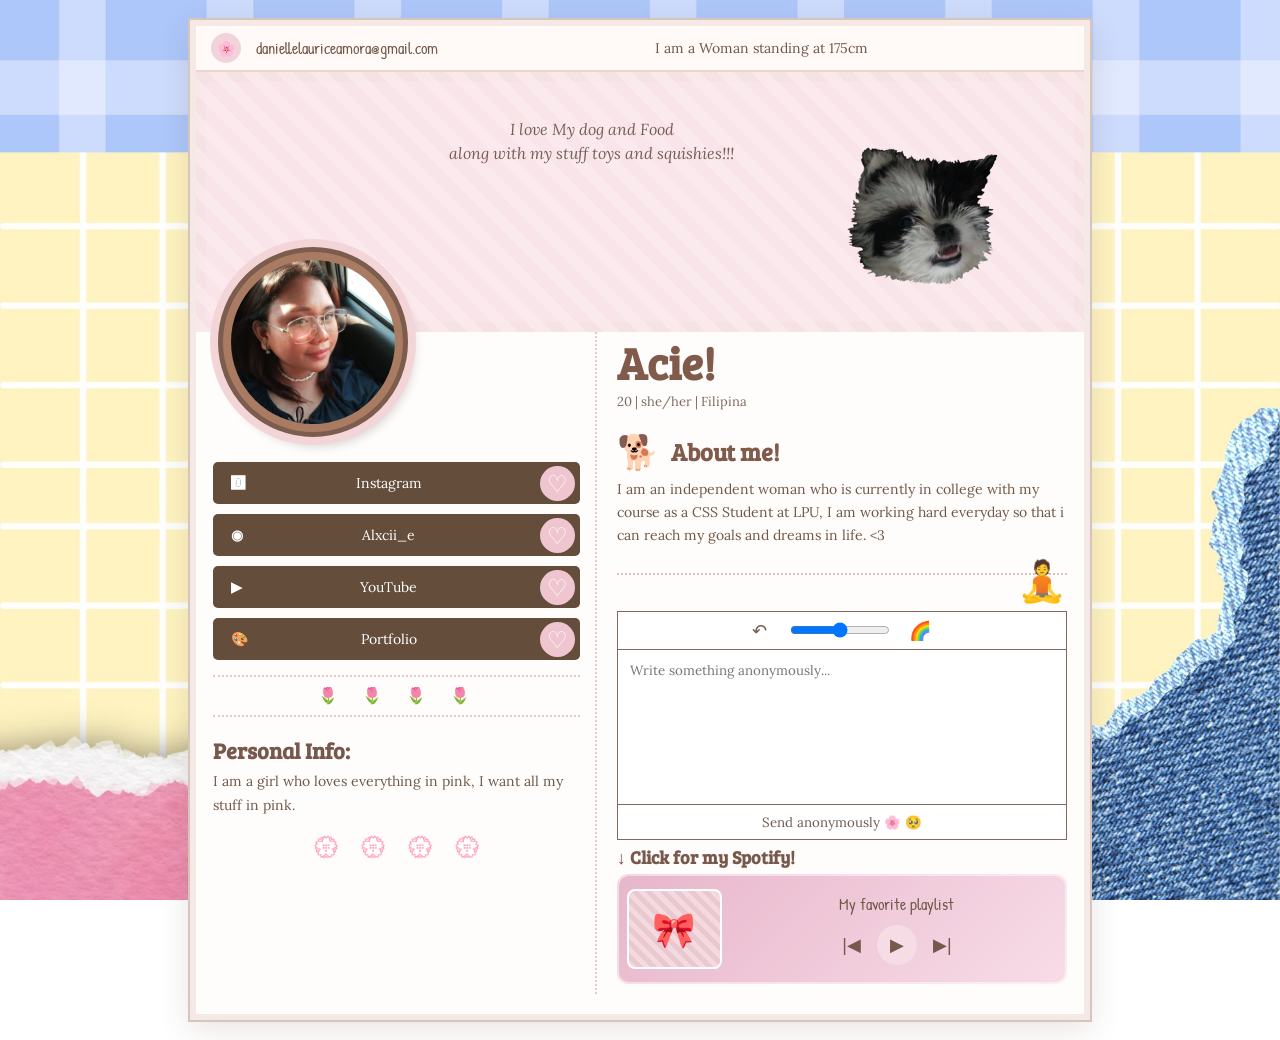
<file: ace-blog/index.html>
<!DOCTYPE html>
<html lang="en">

<head>
    <meta charset="UTF-8">
    <meta name="viewport" content="width=device-width, initial-scale=1.0">

    <title>Ace's Blog</title>

    <!-- Google Fonts -->
    <link rel="preconnect" href="https://fonts.googleapis.com">
    <link rel="preconnect" href="https://fonts.gstatic.com" crossorigin>

    <link href="https://fonts.googleapis.com/css2?family=Bree+Serif&family=Lora:wght@400;500;600&family=Patrick+Hand&display=swap" rel="stylesheet">

    <link rel="stylesheet" href="style.css">
</head>

<body>

    <!-- Main Website -->
    <div class="website">

        <!-- ================= TOP MESSAGE ================= -->

        <header class="top-message">

            <div class="top-icon">
                🌸
            </div>

            <div class="top-small">
                daniellelauriceamora@gmail.com
            </div>

            <div class="top-text">
                I am a Woman standing at 175cm
            </div>

        </header>


        <!-- ================= HERO ================= -->

        <section class="hero">

            <div class="hero-background">

                <div class="hero-quote">
                    I love My dog and Food<br>
                    along with my stuff toys and squishies!!!
                </div>

                <div class="deer">
                    <img src="images/deer.png" alt="Deer">
                </div>

            </div>

        </section>


        <!-- ================= MAIN CONTENT ================= -->

        <main class="content">

            <!-- ================= LEFT COLUMN ================= -->

            <aside class="left-column">

                <!-- Profile -->

                <div class="profile">

                    <div class="profile-picture">
                        <img src="images/profile.jpg" alt="Profile picture">
                    </div>

                </div>


                <!-- Social Links -->

                <div class="social-links">

                    <a href="https://www.instagram.com/itsacerwar_?igsh=dWJ0aG45cmlha3lh"
                       target="_blank"
                       class="social-button">

                        <span class="social-icon">🅾</span>
                        <span>Instagram</span>

                        <span class="heart">♡</span>

                    </a>


                    <a href="#"
                        class="social-button"
                        onclick="copyDiscord(event)">

                        <span class="social-icon">◉</span>
                        <span>Alxcii_e</span>

                        <span class="heart">♡</span>

                    </a>


                    <a href="https://www.youtube.com/@ItsAlxciie"
                       target="_blank"
                       class="social-button">

                        <span class="social-icon">▶</span>
                        <span>YouTube</span>

                        <span class="heart">♡</span>

                    </a>


                    <a href="portfolio.html"
                       class="social-button">

                        <span class="social-icon">🎨</span>
                        <span>Portfolio</span>

                        <span class="heart">♡</span>

                    </a>

                </div>


                <!-- Divider -->

                <div class="decorative-line">
                    🌷　🌷　🌷　🌷
                </div>


                <!-- Useless Info -->

                <section class="info-section">

                    <h2>Personal Info:</h2>

                    <p>
                        I am a girl who loves everything in pink,
                        I want all my stuff in pink.
                    </p>

                </section>


                <div class="bows">
                    💮　💮　💮　💮
                </div>

            </aside>


            <!-- ================= RIGHT COLUMN ================= -->

            <section class="right-column">

                <!-- Profile Name -->

                <section class="intro">

                    <h1>Acie!</h1>

                    <p class="details">
                        20 | she/her | Filipina
                    </p>

                </section>


                <!-- About Me -->

                <section class="about">

                    <div class="about-title">

                        <span class="about-icon">
                            🐕
                        </span>

                        <h2>About me!</h2>

                    </div>


                    <p>
                        I am an independent woman
                        who is currently in college 
                        with my course as a CSS Student at LPU,
                        I am working hard everyday
                        so that i can reach my goals and dreams in life.
                        <3
                        
                    </p>

                </section>


                <!-- Decorative character -->

                <div class="small-character">
                    🧘
                </div>


                <!-- Anonymous Message -->

                <section class="message-box">

                    <div class="message-toolbar">

                        <button onclick="undoMessage()">
                            ↶
                        </button>

                        <div class="slider-container">
                            <input
                                type="range"
                                min="0"
                                max="100"
                                value="50"
                                id="sizeSlider"
                            >
                        </div>

                        <button onclick="changeColor()">
                            🌈
                        </button>

                    </div>


                    <textarea
                        id="anonymousMessage"
                        placeholder="Write something anonymously..."
                    ></textarea>


                    <button
                        class="send-button"
                        onclick="sendAnonymousMessage()"
                    >
                        Send anonymously 🌸 🥺
                    </button>

                </section>


                <!-- Spotify -->

                <section class="spotify-section">

                    <h2>
                        ↓ Click for my Spotify!
                    </h2>

                 <a
                    href="https://open.spotify.com/playlist/5HUoUACNeMyxZZZNovsTNI?si=gszg1YKZS86Q-E9QGHbFSA"
                     target="_blank"
                    class="spotify-player"
                 >

                        <div class="album-art">
                            🎀
                        </div>


                        <div class="music-controls">

                            <div class="music-title">
                                My favorite playlist
                            </div>

                            <div class="controls">

                                <button onclick="previousSong(event)">
                                    |◀
                                </button>

                                <button
                                    class="play-button"
                                    id="playButton"
                                >
                                    ▶
                                </button>

                                <button onclick="nextSong(event)">
                                    ▶|
                                </button>

                            </div>

                        </div>

                    </a>

                </section>

            </section>

        </main>

    </div>


    <!-- JavaScript -->
    <script src="script.js"></script>

</body>

</html>
</file>
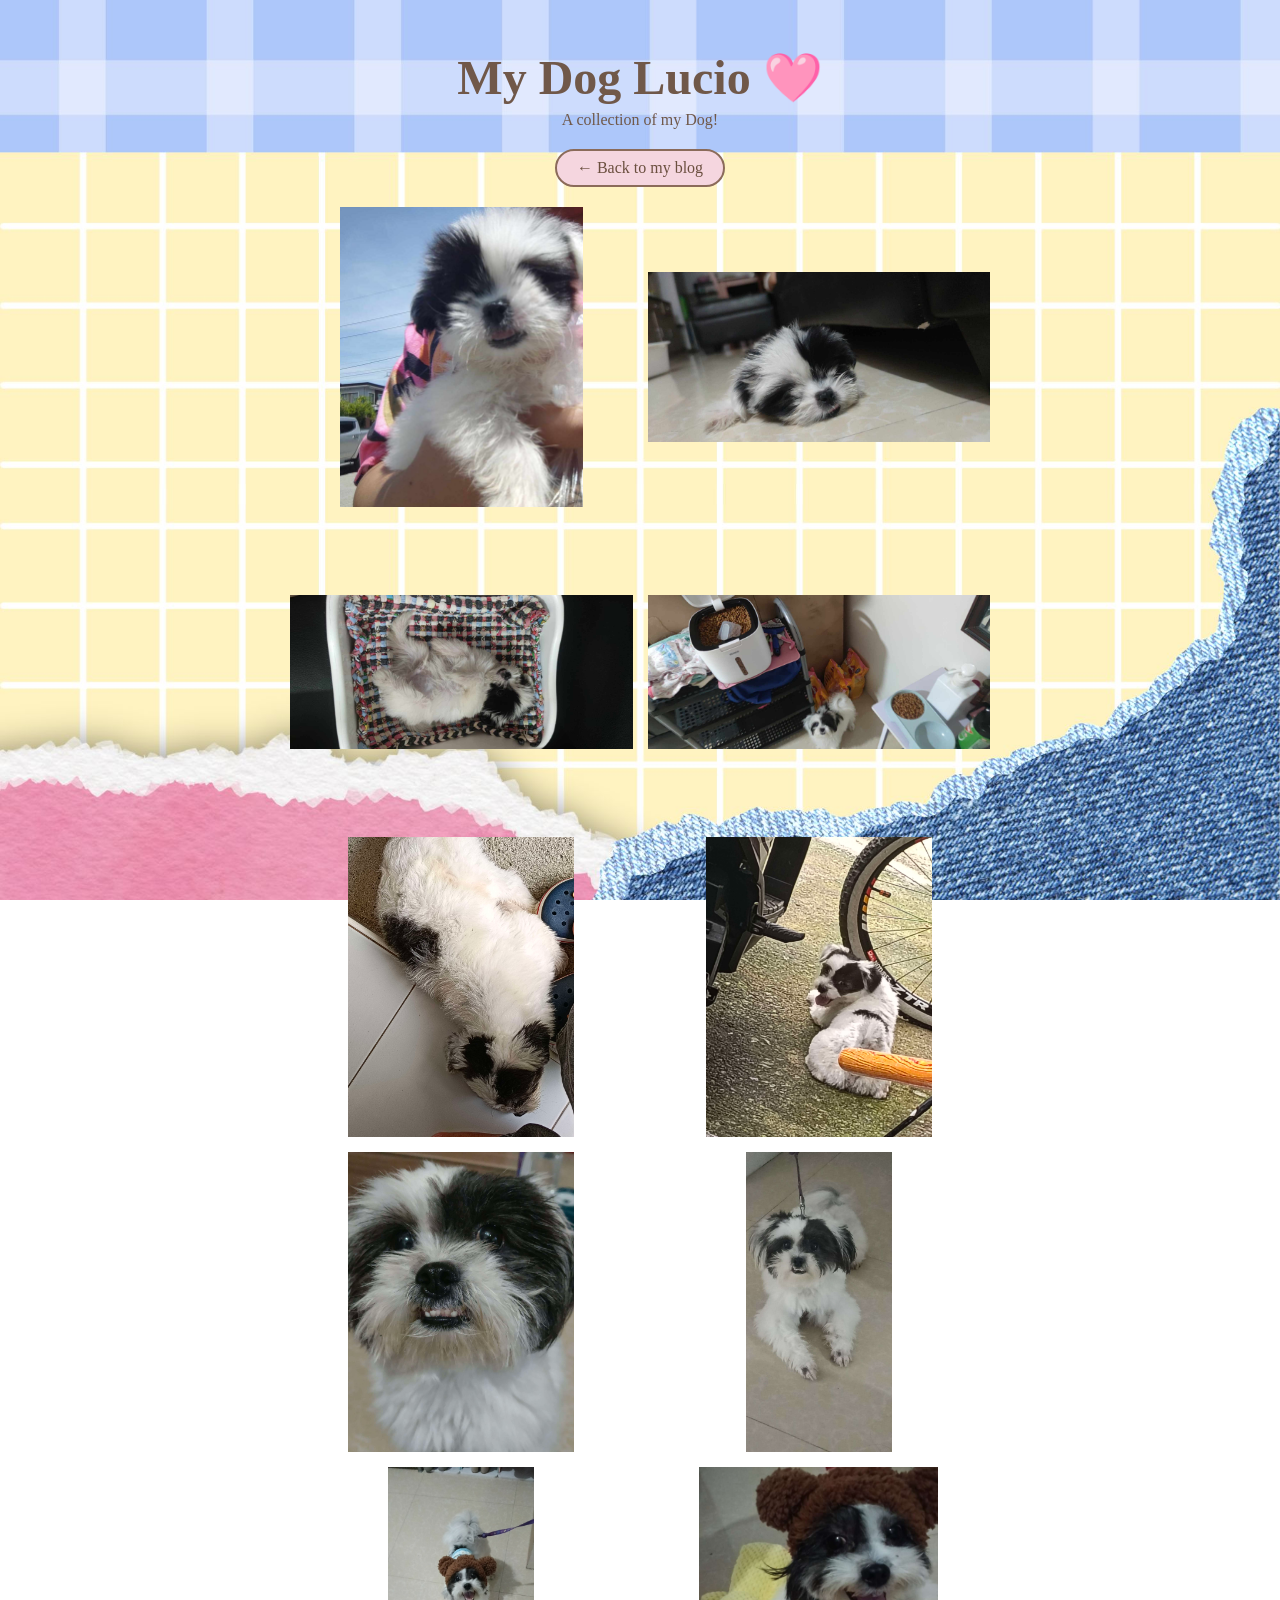
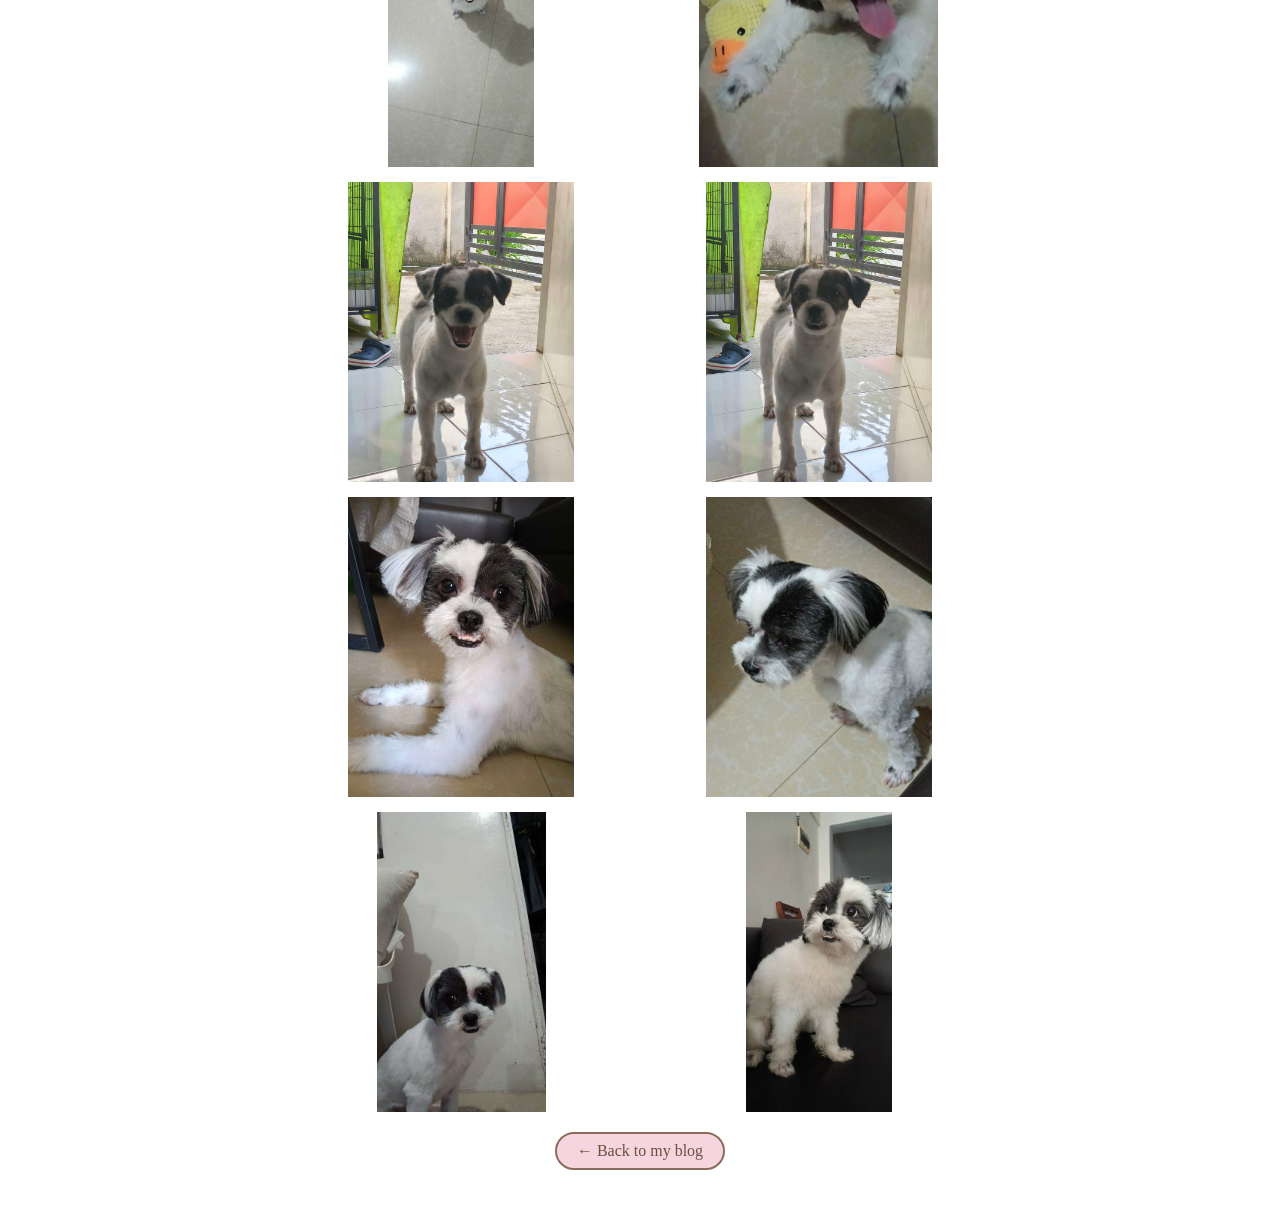
<file: lucio.html>
<!DOCTYPE html>
<html lang="en">

<head>
    <meta charset="UTF-8">
    <meta name="viewport" content="width=device-width, initial-scale=1.0">

    <title>Acie's Portfolio</title>

    <link rel="stylesheet" href="style.css">
</head>

<body>

    <div class="lucio">

        <!-- HEADER -->
        <header class="lucio-header">
            <h1>My Dog Lucio 🩷</h1>
            <p>A collection of my Dog!</p>
        </header>


        <!-- TOP BACK BUTTON -->
        <div class="back-link">
            <a href="index.html">← Back to my blog</a>
        </div>


        <!-- DRAWINGS -->
        <div class="drawing-gallery">

            <img src="images/lucio1.jpg" alt="Lucio 1">
            <img src="images/lucio2.jpg" alt="Lucio 2">
            <img src="images/lucio3.jpg" alt="Lucio 3">
            <img src="images/lucio4.jpg" alt="Lucio 4">
            <img src="images/lucio5.jpg" alt="Lucio 5">
            <img src="images/lucio6.jpg" alt="Lucio 6">
            <img src="images/lucio7.jpg" alt="Lucio 7">
            <img src="images/lucio8.jpg" alt="Lucio 8">
            <img src="images/lucio9.jpg" alt="Lucio 9">
            <img src="images/lucio10.jpg" alt="Lucio 10">
            <img src="images/lucio11.jpg" alt="Lucio 11">
            <img src="images/lucio12.jpg" alt="Lucio 12">
            <img src="images/lucio13.jpg" alt="Lucio 13">
            <img src="images/lucio14.jpg" alt="Lucio 14">
            <img src="images/lucio15.jpg" alt="Lucio 15">
            <img src="images/lucio16.jpg" alt="Lucio 16">

        </div>


        <!-- BOTTOM BACK BUTTON -->
        <div class="back-link">
            <a href="index.html">← Back to my blog</a>
        </div>

    </div>

</body>

</html>
</file>
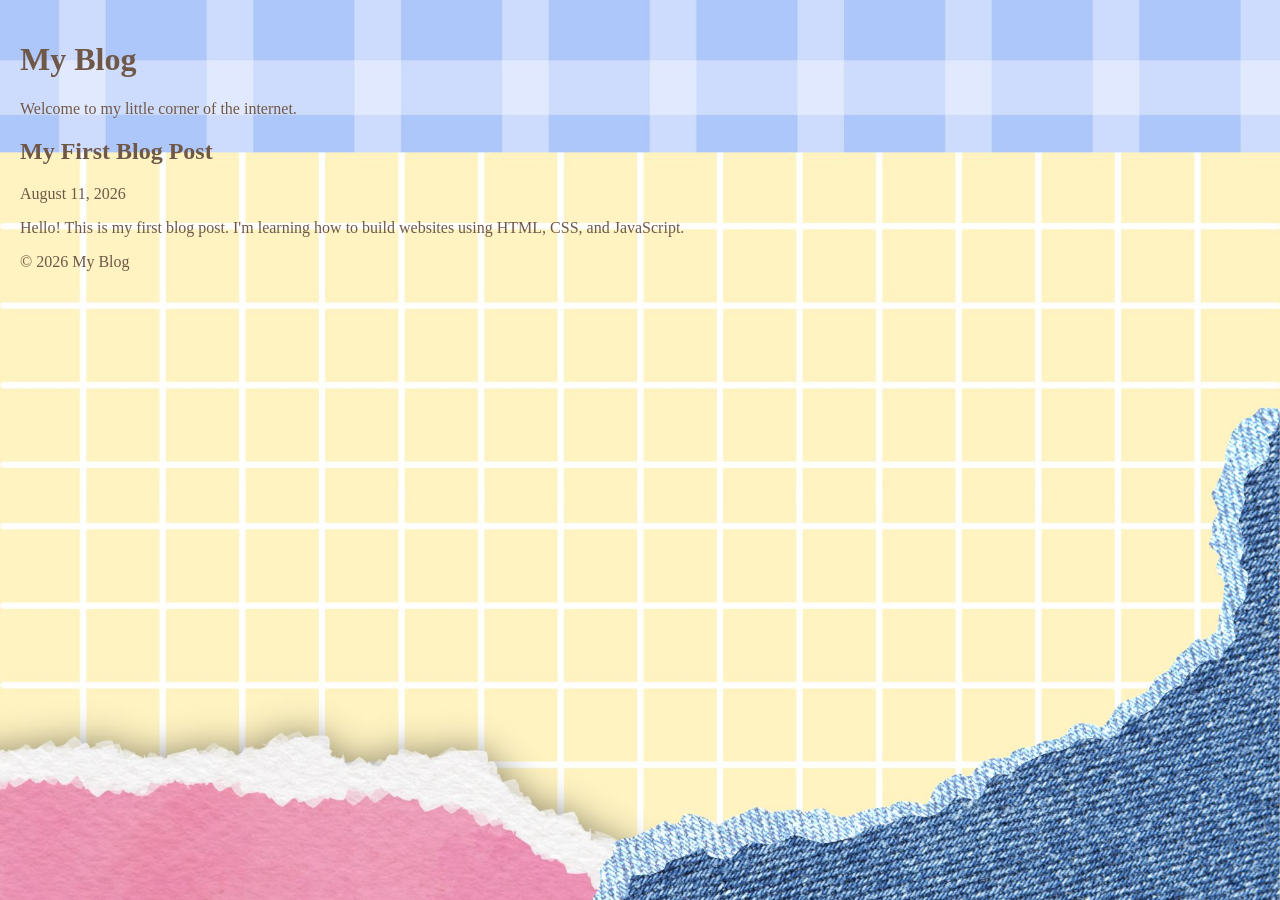
<file: ace-blog/index..html>
<!DOCTYPE html>
<html lang="en">
<head>
    <meta charset="UTF-8">
    <meta name="viewport" content="width=device-width, initial-scale=1.0">

    <title>My Blog</title>

    <link rel="stylesheet" href="style.css">
</head>

<body>

    <header>
        <h1>My Blog</h1>
        <p>Welcome to my little corner of the internet.</p>
    </header>

    <main>
        <article>
            <h2>My First Blog Post</h2>
            <p class="date">August 11, 2026</p>

            <p>
                Hello! This is my first blog post.
                I'm learning how to build websites using HTML,
                CSS, and JavaScript.
            </p>
        </article>
    </main>

    <footer>
        <p>&copy; 2026 My Blog</p>
    </footer>

    <script src="script.js"></script>
</body>
</html>
</file>
<file: ace-blog/style.css>
/* =========================================
   GENERAL
========================================= */

* {
    box-sizing: border-box;
}

body {
    margin: 0;
    padding: 20px;

    background-image: url("images/background.jpg");
    background-size: cover;
    background-position: center;
    background-attachment: fixed;

    color: #705849;

    font-family: "Lora", Georgia, serif;
}


/* =========================================
   WEBSITE CONTAINER
========================================= */

.website {

    max-width: 900px;

    margin: auto;

    background-color: #fffdfb;

    border: 6px solid #f4e9e5;

    box-shadow:
        0 0 0 2px #d6c5bc,
        0 8px 30px rgba(80, 60, 50, 0.15);

}


/* =========================================
   TOP MESSAGE
========================================= */

.top-message {

    min-height: 45px;

    display: flex;

    align-items: center;

    gap: 15px;

    padding: 7px 15px;

    border-bottom: 2px solid #e9d4ce;

    background-color: #fffaf8;

    font-family: "Patrick Hand", cursive;

    color: #715747;
}


.top-icon {

    width: 30px;
    height: 30px;

    border-radius: 50%;

    background-color: #f1d4d9;

    display: flex;
    justify-content: center;
    align-items: center;

    font-size: 15px;
}


.top-small {
    font-size: 16px;
}


.top-text {

    flex: 1;

    text-align: center;

    font-family: "Lora", serif;

    font-size: 14px;
}


/* =========================================
   HERO
========================================= */

.hero {

    height: 260px;

    padding: 10px;

    background:
        repeating-linear-gradient(
            45deg,
            #f9e9eb,
            #f9e9eb 12px,
            #f6e2e5 12px,
            #f6e2e5 24px
        );

    position: relative;

    overflow: hidden;
}


.hero-background {

    width: 100%;
    height: 100%;

    border-radius: 5px;

    background:
        linear-gradient(
            rgba(255, 235, 240, 0.35),
            rgba(255, 235, 240, 0.35)
        );

    position: relative;
}


.hero-quote {

    position: absolute;

    top: 35px;
    left: 28%;

    text-align: center;

    font-family: "Lora", serif;

    font-style: italic;

    color: #765f58;

    font-size: 16px;

    line-height: 1.5;
}


.deer {
    position: absolute;
    right: 7%;
    bottom: 10px;

    width: 180px;
    height: 180px;
}

.deer img {
    width: 180px;
    height: 180px;

    object-fit: contain;
    display: block;
}


/* =========================================
   MAIN CONTENT
========================================= */

.content {

    display: grid;

    grid-template-columns: 45% 55%;

    padding: 0 12px 20px;
}


/* =========================================
   LEFT COLUMN
========================================= */

.left-column {

    padding: 0 15px 10px 5px;

    border-right: 2px dotted #e7c9c7;
}


/* =========================================
   PROFILE
========================================= */

.profile {

    margin-top: -85px;

    position: relative;

    z-index: 5;
}


.profile-picture {

    width: 190px;
    height: 190px;

    margin-left: 5px;

    border-radius: 50%;

    padding: 8px;

    background-color: #a97b62;

    border: 5px solid #7b5c4d;

    box-shadow:
        0 0 0 8px #f3d5d8,
        5px 8px 12px rgba(0,0,0,0.2);

    overflow: hidden;
}


.profile-picture img {

    width: 100%;
    height: 100%;

    object-fit: cover;

    border-radius: 50%;
}


.profile-picture img[src="images/profile.jpg"] {

    background:
        linear-gradient(
            135deg,
            #6d5147,
            #c29b91
        );
}


/* =========================================
   SOCIAL LINKS
========================================= */

.social-links {

    margin-top: 25px;

    display: flex;

    flex-direction: column;

    gap: 10px;
}


.social-button {

    position: relative;

    display: flex;

    align-items: center;

    justify-content: center;

    min-height: 42px;

    padding: 8px 50px 8px 35px;

    border-radius: 5px;

    text-decoration: none;

    background-color: #654d3c;

    color: white;

    font-family: "Lora", serif;

    font-size: 14px;

    transition: 0.2s;
}


.social-button:hover {

    transform: translateX(5px);

    background-color: #80634f;
}


.social-icon {

    position: absolute;

    left: 18px;

    font-weight: bold;
}


.heart {

    position: absolute;

    right: 5px;

    width: 35px;
    height: 35px;

    border-radius: 50%;

    display: flex;
    justify-content: center;
    align-items: center;

    background-color: #efc6d0;

    color: white;

    font-size: 23px;
}


/* =========================================
   DECORATIVE LINE
========================================= */

.decorative-line {

    margin: 15px 0;

    padding: 8px 0;

    border-top: 2px dotted #e5c8c7;
    border-bottom: 2px dotted #e5c8c7;

    text-align: center;

    color: #a67b6c;

    letter-spacing: 4px;
}


/* =========================================
   INFO
========================================= */

.info-section h2 {

    margin-bottom: 5px;

    font-family: "Bree Serif", serif;

    color: #76584c;

    font-size: 22px;
}


.info-section p {

    margin-top: 0;

    font-size: 14px;

    line-height: 1.7;
}


.bows {

    margin-top: 15px;

    text-align: center;

    font-size: 21px;
}


/* =========================================
   RIGHT COLUMN
========================================= */

.right-column {

    padding: 0 5px 10px 20px;

    position: relative;
}


/* =========================================
   INTRO
========================================= */

.intro {

    margin-top: 0;
}


.intro h1 {

    margin: 0;

    font-family: "Bree Serif", serif;

    font-size: 45px;

    color: #805b4b;
}


.details {

    margin: 0;

    color: #80685d;

    font-size: 13px;
}


/* =========================================
   ABOUT
========================================= */

.about {

    margin-top: 20px;

    padding-bottom: 12px;

    border-bottom: 2px dotted #dfc2bf;
}


.about-title {

    display: flex;

    align-items: center;

    gap: 12px;
}


.about-icon {

    font-size: 34px;
}


.about h2 {

    margin: 0;

    font-family: "Bree Serif", serif;

    font-size: 24px;

    color: #805b4b;
}


.about p {

    margin-top: 5px;

    font-size: 14px;

    line-height: 1.65;
}


/* =========================================
   SMALL CHARACTER
========================================= */

.small-character {

    text-align: right;

    font-size: 40px;

    margin-top: -20px;
}


/* =========================================
   MESSAGE BOX
========================================= */

.message-box {

    margin-top: 5px;

    border: 1px solid #80695e;

    background-color: white;
}


.message-toolbar {

    height: 38px;

    display: flex;

    justify-content: center;

    align-items: center;

    gap: 15px;

    border-bottom: 1px solid #80695e;
}


.message-toolbar button {

    border: none;

    background: transparent;

    cursor: pointer;

    font-size: 18px;

    color: #745849;
}


.slider-container {

    width: 100px;
}


#sizeSlider {

    width: 100%;
}


.message-box textarea {

    width: 100%;

    height: 150px;

    padding: 12px;

    resize: none;

    border: none;

    outline: none;

    font-family: "Lora", serif;

    color: #634f45;
}


.send-button {

    width: 100%;

    height: 35px;

    background-color: white;

    border: none;

    border-top: 1px solid #80695e;

    cursor: pointer;

    color: #6e5a50;

    font-family: "Lora", serif;
}


.send-button:hover {

    background-color: #f7e9e8;
}


/* =========================================
   SPOTIFY
========================================= */

.spotify-player {
    text-decoration: none;
    color: inherit;
}


.spotify-section h2 {

    margin: 5px 0;

    font-family: "Bree Serif", serif;

    font-size: 18px;

    color: #76584c;
}


.spotify-player {

    min-height: 110px;

    display: flex;

    align-items: center;

    gap: 15px;

    padding: 10px;

    border-radius: 12px;

    background:
        linear-gradient(
            135deg,
            #e7b6ca,
            #f8dce8
        );

    box-shadow:
        inset 0 0 0 2px rgba(255,255,255,0.5);

    cursor: pointer;

    transition: transform 0.2s;
}


.spotify-player:hover {

    transform: scale(1.02);
}


.album-art {

    width: 95px;
    height: 80px;

    display: flex;
    justify-content: center;
    align-items: center;

    border-radius: 8px;

    background:
        repeating-linear-gradient(
            45deg,
            #f4d9df,
            #f4d9df 5px,
            #eac8d0 5px,
            #eac8d0 10px
        );

    border: 2px solid white;

    font-size: 35px;
}


.music-controls {

    flex: 1;

    text-align: center;
}


.music-title {

    font-family: "Patrick Hand", cursive;

    margin-bottom: 10px;
}


.controls {

    display: flex;

    justify-content: center;

    align-items: center;

    gap: 10px;
}


.controls button {

    border: none;

    background: transparent;

    cursor: pointer;

    color: #76584c;

    font-size: 18px;
}


.controls .play-button {

    width: 40px;
    height: 40px;

    border-radius: 50%;

    background-color: #f5dce5;
}


/* =========================================
   RESPONSIVE
========================================= */

@media (max-width: 700px) {

    body {
        padding: 5px;
    }


    .content {

        grid-template-columns: 1fr;

    }


    .left-column {

        border-right: none;

        border-bottom: 2px dotted #e7c9c7;

        padding-bottom: 20px;
    }


    .right-column {

        padding-left: 5px;

        padding-top: 20px;
    }


    .profile-picture {

        width: 160px;
        height: 160px;
    }


    .hero {

        height: 220px;
    }


    .top-text {

        font-size: 11px;
    }


    .top-small {

        display: none;
    }

}

/* =========================================
   PORTFOLIO
========================================= */

.portfolio {
    width: 90%;
    max-width: 900px;
    margin: 0 auto;
    text-align: center;
}


/* =========================================
   PORTFOLIO HEADER
========================================= */

.portfolio-header {
    width: 100%;
    text-align: center;
    margin: 30px auto 15px;
}

.portfolio-header h1 {
    font-family: 'Bree Serif', serif;
    font-size: 48px;
    margin: 0;
}

.portfolio-header p {
    margin-top: 5px;
}


/* =========================================
   BACK TO BLOG
========================================= */

.back-link {
    width: 100%;
    display: flex;
    justify-content: center;
    align-items: center;

    margin: 20px 0;
}

.back-link a {
    display: inline-block;

    padding: 8px 20px;

    text-decoration: none;

    color: #6b4f3f;

    background: #f5d6df;

    border: 2px solid #8b6b5a;

    border-radius: 20px;

    font-family: 'Bree Serif', serif;

    transition: transform 0.2s ease;
}

.back-link a:hover {
    transform: scale(1.05);
}


/* =========================================
   DRAWING GALLERY
========================================= */

.drawing-gallery {
    display: grid;

    grid-template-columns: repeat(2, 1fr);

    gap: 15px;

    max-width: 700px;

    margin: 20px auto;
}

.drawing-gallery img {
    width: 100%;

    height: 300px;

    object-fit: contain;

    display: block;
}
</file>
<file: style.css>
/* =========================================
   GENERAL
========================================= */

* {
    box-sizing: border-box;
}

body {
    margin: 0;
    padding: 20px;

    background-image: url("images/background.jpg");
    background-size: cover;
    background-position: center;
    background-attachment: fixed;

    color: #705849;

    font-family: "Lora", Georgia, serif;
}


/* =========================================
   WEBSITE CONTAINER
========================================= */

.website {

    max-width: 900px;

    margin: auto;

    background-color: #fffdfb;

    border: 6px solid #f4e9e5;

    box-shadow:
        0 0 0 2px #d6c5bc,
        0 8px 30px rgba(80, 60, 50, 0.15);

}


/* =========================================
   TOP MESSAGE
========================================= */

.top-message {

    min-height: 45px;

    display: flex;

    align-items: center;

    gap: 15px;

    padding: 7px 15px;

    border-bottom: 2px solid #e9d4ce;

    background-color: #fffaf8;

    font-family: "Patrick Hand", cursive;

    color: #715747;
}


.top-icon {

    width: 30px;
    height: 30px;

    border-radius: 50%;

    background-color: #f1d4d9;

    display: flex;
    justify-content: center;
    align-items: center;

    font-size: 15px;
}


.top-small {
    font-size: 16px;
}


.top-text {

    flex: 1;

    text-align: center;

    font-family: "Lora", serif;

    font-size: 14px;
}


/* =========================================
   HERO
========================================= */

.hero {

    height: 260px;

    padding: 10px;

    background:
        repeating-linear-gradient(
            45deg,
            #f9e9eb,
            #f9e9eb 12px,
            #f6e2e5 12px,
            #f6e2e5 24px
        );

    position: relative;

    overflow: hidden;
}


.hero-background {

    width: 100%;
    height: 100%;

    border-radius: 5px;

    background:
        linear-gradient(
            rgba(255, 235, 240, 0.35),
            rgba(255, 235, 240, 0.35)
        );

    position: relative;
}


.hero-quote {

    position: absolute;

    top: 35px;
    left: 28%;

    text-align: center;

    font-family: "Lora", serif;

    font-style: italic;

    color: #765f58;

    font-size: 16px;

    line-height: 1.5;
}


.deer {
    position: absolute;
    right: 7%;
    bottom: 10px;

    width: 180px;
    height: 180px;
}

.deer img {
    width: 180px;
    height: 180px;

    object-fit: contain;
    display: block;
}


/* =========================================
   MAIN CONTENT
========================================= */

.content {

    display: grid;

    grid-template-columns: 45% 55%;

    padding: 0 12px 20px;
}


/* =========================================
   LEFT COLUMN
========================================= */

.left-column {

    padding: 0 15px 10px 5px;

    border-right: 2px dotted #e7c9c7;
}


/* =========================================
   PROFILE
========================================= */

.profile {

    margin-top: -85px;

    position: relative;

    z-index: 5;
}


.profile-picture {
    width: 190px;
    height: 190px;

    margin-left: 5px;

    position: relative;

    border-radius: 50%;

    padding: 8px;

    background-color: #a97b62;

    border: 5px solid #7b5c4d;

    box-shadow:
        0 0 0 8px #f3d5d8,
        5px 8px 12px rgba(0, 0, 0, 0.2);

    overflow: visible;

    z-index: 1;
}


.profile-picture img {

    width: 100%;
    height: 100%;

    object-fit: cover;

    border-radius: 50%;
}

.profile-picture::before {
    content: "";

    position: absolute;

    top: -30px;
    left: -30px;

    width: calc(100% + 60px);
    height: calc(100% + 60px);

    background-image: url("images/profile-border.png");
    background-size: contain;
    background-position: center;
    background-repeat: no-repeat;

    pointer-events: none;

    z-index: 3;

    mix-blend-mode: multiply;

    animation: rotateProfileBorder 12s linear infinite;
}

@keyframes rotateProfileBorder {
    from {
        transform: rotate(0deg);
    }

    to {
        transform: rotate(360deg);
    }
}

.profile-picture img[src="images/profile.jpg"] {

    background:
        linear-gradient(
            135deg,
            #6d5147,
            #c29b91
        );
}


/* =========================================
   SOCIAL LINKS
========================================= */

.social-links {

    margin-top: 25px;

    display: flex;

    flex-direction: column;

    gap: 10px;
}


.social-button {

    position: relative;

    display: flex;

    align-items: center;

    justify-content: center;

    min-height: 42px;

    padding: 8px 50px 8px 35px;

    border-radius: 5px;

    text-decoration: none;

    background-color: #654d3c;

    color: white;

    font-family: "Lora", serif;

    font-size: 14px;

    transition: 0.2s;
}


.social-button:hover {

    transform: translateX(5px);

    background-color: #80634f;
}


.social-icon {

    position: absolute;

    left: 18px;

    font-weight: bold;
}


.heart {

    position: absolute;

    right: 5px;

    width: 35px;
    height: 35px;

    border-radius: 50%;

    display: flex;
    justify-content: center;
    align-items: center;

    background-color: #efc6d0;

    color: white;

    font-size: 23px;
}


/* =========================================
   DECORATIVE LINE
========================================= */

.decorative-line {

    margin: 15px 0;

    padding: 8px 0;

    border-top: 2px dotted #e5c8c7;
    border-bottom: 2px dotted #e5c8c7;

    text-align: center;

    color: #a67b6c;

    letter-spacing: 4px;
}


/* =========================================
   INFO
========================================= */

.info-section h2 {

    margin-bottom: 5px;

    font-family: "Bree Serif", serif;

    color: #76584c;

    font-size: 22px;
}


.info-section p {

    margin-top: 0;

    font-size: 14px;

    line-height: 1.7;
}


.bows {

    margin-top: 15px;

    text-align: center;

    font-size: 21px;
}


/* =========================================
   RIGHT COLUMN
========================================= */

.right-column {

    padding: 0 5px 10px 20px;

    position: relative;
}


/* =========================================
   INTRO
========================================= */

.intro {

    margin-top: 0;
}


.intro h1 {

    margin: 0;

    font-family: "Bree Serif", serif;

    font-size: 45px;

    color: #805b4b;
}


.details {

    margin: 0;

    color: #80685d;

    font-size: 13px;
}


/* =========================================
   ABOUT
========================================= */

.about {

    margin-top: 20px;

    padding-bottom: 12px;

    border-bottom: 2px dotted #dfc2bf;
}


.about-title {

    display: flex;

    align-items: center;

    gap: 12px;
}


.about-icon {

    font-size: 34px;
}


.about h2 {

    margin: 0;

    font-family: "Bree Serif", serif;

    font-size: 24px;

    color: #805b4b;
}


.about p {

    margin-top: 5px;

    font-size: 14px;

    line-height: 1.65;
}


/* =========================================
   SMALL CHARACTER
========================================= */

.small-character {

    text-align: right;

    font-size: 40px;

    margin-top: -20px;
}


/* =========================================
   MESSAGE BOX
========================================= */

.message-box {

    margin-top: 5px;

    border: 1px solid #80695e;

    background-color: white;
}


.message-toolbar {

    height: 38px;

    display: flex;

    justify-content: center;

    align-items: center;

    gap: 15px;

    border-bottom: 1px solid #80695e;
}


.message-toolbar button {

    border: none;

    background: transparent;

    cursor: pointer;

    font-size: 18px;

    color: #745849;
}


.slider-container {

    width: 100px;
}


#sizeSlider {

    width: 100%;
}


.message-box textarea {

    width: 100%;

    height: 150px;

    padding: 12px;

    resize: none;

    border: none;

    outline: none;

    font-family: "Lora", serif;

    color: #634f45;
}


.send-button {

    width: 100%;

    height: 35px;

    background-color: white;

    border: none;

    border-top: 1px solid #80695e;

    cursor: pointer;

    color: #6e5a50;

    font-family: "Lora", serif;
}


.send-button:hover {

    background-color: #f7e9e8;
}


/* =========================================
   SPOTIFY
========================================= */

.spotify-player {
    text-decoration: none;
    color: inherit;
}


.spotify-section h2 {

    margin: 5px 0;

    font-family: "Bree Serif", serif;

    font-size: 18px;

    color: #76584c;
}


.spotify-player {

    min-height: 110px;

    display: flex;

    align-items: center;

    gap: 15px;

    padding: 10px;

    border-radius: 12px;

    background:
        linear-gradient(
            135deg,
            #e7b6ca,
            #f8dce8
        );

    box-shadow:
        inset 0 0 0 2px rgba(255,255,255,0.5);

    cursor: pointer;

    transition: transform 0.2s;
}


.spotify-player:hover {

    transform: scale(1.02);
}


.album-art {

    width: 95px;
    height: 80px;

    display: flex;
    justify-content: center;
    align-items: center;

    border-radius: 8px;

    background:
        repeating-linear-gradient(
            45deg,
            #f4d9df,
            #f4d9df 5px,
            #eac8d0 5px,
            #eac8d0 10px
        );

    border: 2px solid white;

    font-size: 35px;
}


.music-controls {

    flex: 1;

    text-align: center;
}


.music-title {

    font-family: "Patrick Hand", cursive;

    margin-bottom: 10px;
}


.controls {

    display: flex;

    justify-content: center;

    align-items: center;

    gap: 10px;
}


.controls button {

    border: none;

    background: transparent;

    cursor: pointer;

    color: #76584c;

    font-size: 18px;
}


.controls .play-button {

    width: 40px;
    height: 40px;

    border-radius: 50%;

    background-color: #f5dce5;
}


/* =========================================
   RESPONSIVE
========================================= */

@media (max-width: 700px) {

    body {
        padding: 5px;
    }


    .content {

        grid-template-columns: 1fr;

    }


    .left-column {

        border-right: none;

        border-bottom: 2px dotted #e7c9c7;

        padding-bottom: 20px;
    }


    .right-column {

        padding-left: 5px;

        padding-top: 20px;
    }


    .profile-picture {

        width: 160px;
        height: 160px;
    }


    .hero {

        height: 220px;
    }


    .top-text {

        font-size: 11px;
    }


    .top-small {

        display: none;
    }

}

/* =========================================
   PORTFOLIO
========================================= */

.portfolio {
    width: 90%;
    max-width: 900px;
    margin: 0 auto;
    text-align: center;
}


/* =========================================
   PORTFOLIO HEADER
========================================= */

.portfolio-header {
    width: 100%;
    text-align: center;
    margin: 30px auto 15px;
}

.portfolio-header h1 {
    font-family: 'Bree Serif', serif;
    font-size: 48px;
    margin: 0;
}

.portfolio-header p {
    margin-top: 5px;
}


/* =========================================
   BACK TO BLOG
========================================= */

.back-link {
    width: 100%;
    display: flex;
    justify-content: center;
    align-items: center;

    margin: 20px 0;
}

.back-link a {
    display: inline-block;

    padding: 8px 20px;

    text-decoration: none;

    color: #6b4f3f;

    background: #f5d6df;

    border: 2px solid #8b6b5a;

    border-radius: 20px;

    font-family: 'Bree Serif', serif;

    transition: transform 0.2s ease;
}

.back-link a:hover {
    transform: scale(1.05);
}


/* =========================================
   DRAWING GALLERY
========================================= */

.drawing-gallery {
    display: grid;

    grid-template-columns: repeat(2, 1fr);

    gap: 15px;

    max-width: 700px;

    margin: 20px auto;
}

.drawing-gallery img {
    width: 100%;

    height: 300px;

    object-fit: contain;

    display: block;
}

/* =========================================
   LUCIO
========================================= */

.lucio {
    width: 90%;
    max-width: 900px;
    margin: 0 auto;
    text-align: center;
}


/* =========================================
   LUCIO HEADER
========================================= */

.lucio-header {
    width: 100%;
    text-align: center;
    margin: 30px auto 15px;
}

.lucio-header h1 {
    font-family: 'Bree Serif', serif;
    font-size: 48px;
    margin: 0;
}

.lucio-header p {
    margin-top: 5px;
}


/* =========================================
   BACK TO BLOG
========================================= */

.back-link {
    width: 100%;
    display: flex;
    justify-content: center;
    align-items: center;

    margin: 20px 0;
}

.back-link a {
    display: inline-block;

    padding: 8px 20px;

    text-decoration: none;

    color: #6b4f3f;

    background: #f5d6df;

    border: 2px solid #8b6b5a;

    border-radius: 20px;

    font-family: 'Bree Serif', serif;

    transition: transform 0.2s ease;
}

.back-link a:hover {
    transform: scale(1.05);
}


/* =========================================
   LUCIO GALLERY
========================================= */

.lucio-gallery {
    display: grid;

    grid-template-columns: repeat(2, 1fr);

    gap: 15px;

    max-width: 700px;

    margin: 20px auto;
}

.lucio-gallery img {
    width: 100%;

    height: 300px;

    object-fit: contain;

    display: block;
}

.gif-container {
    margin-top: 15px;
    text-align: center;
}

/* =========================================
GIF + RIBBONS
========================================= */

.gif-container {
    position: relative;

    margin-top: 15px;

    display: flex;
    justify-content: center;
    align-items: center;

    min-height: 150px;
}

.gif-container img {
    width: 100%;
    max-width: 300px;
    height: auto;

    border-radius: 12px;

    display: block;
}

/* Ribbon containers */

.gif-ribbons {
    position: absolute;

    top: 50%;

    display: flex;
    flex-direction: column;

    gap: 12px;

    transform: translateY(-50%);

    z-index: 2;
}

/* Left side */

.left-ribbons {
    left: 5%;
}

/* Right side */

.right-ribbons {
    right: 5%;
}

/* Individual ribbons */

.gif-ribbons span {
    font-size: 28px;

    display: block;

    animation: ribbonFloat 2s ease-in-out infinite;
}

/* Make each ribbon move slightly differently */

.gif-ribbons span:nth-child(2) {
    animation-delay: 0.3s;
}

.gif-ribbons span:nth-child(3) {
    animation-delay: 0.6s;
}

@keyframes ribbonFloat {

    0%, 100% {
        transform: translateY(0);
    }

    50% {
        transform: translateY(-4px);
    }

}

/* =========================================
   BGM
========================================= */
.bgm-player {
    display: flex;
    justify-content: center;
    align-items: center;

    gap: 12px;

    margin-top: 15px;
    padding: 10px 16px;

    width: fit-content;
    margin-left: auto;
    margin-right: auto;

    background: #f3d5d8;
    border: 3px solid #7b5c4d;
    border-radius: 20px;

    box-shadow: 3px 4px 8px rgba(0, 0, 0, 0.15);
}

.bgm-label {
    font-family: "Patrick Hand", cursive;
    font-size: 18px;
    color: #705849;
}

#bgmButton {
    width: 35px;
    height: 35px;

    border: 2px solid #7b5c4d;
    border-radius: 50%;

    background: #a97b62;
    color: white;

    font-size: 14px;

    cursor: pointer;

    transition: transform 0.2s ease;
}

#bgmButton:hover {
    transform: scale(1.1);
}
</file>
